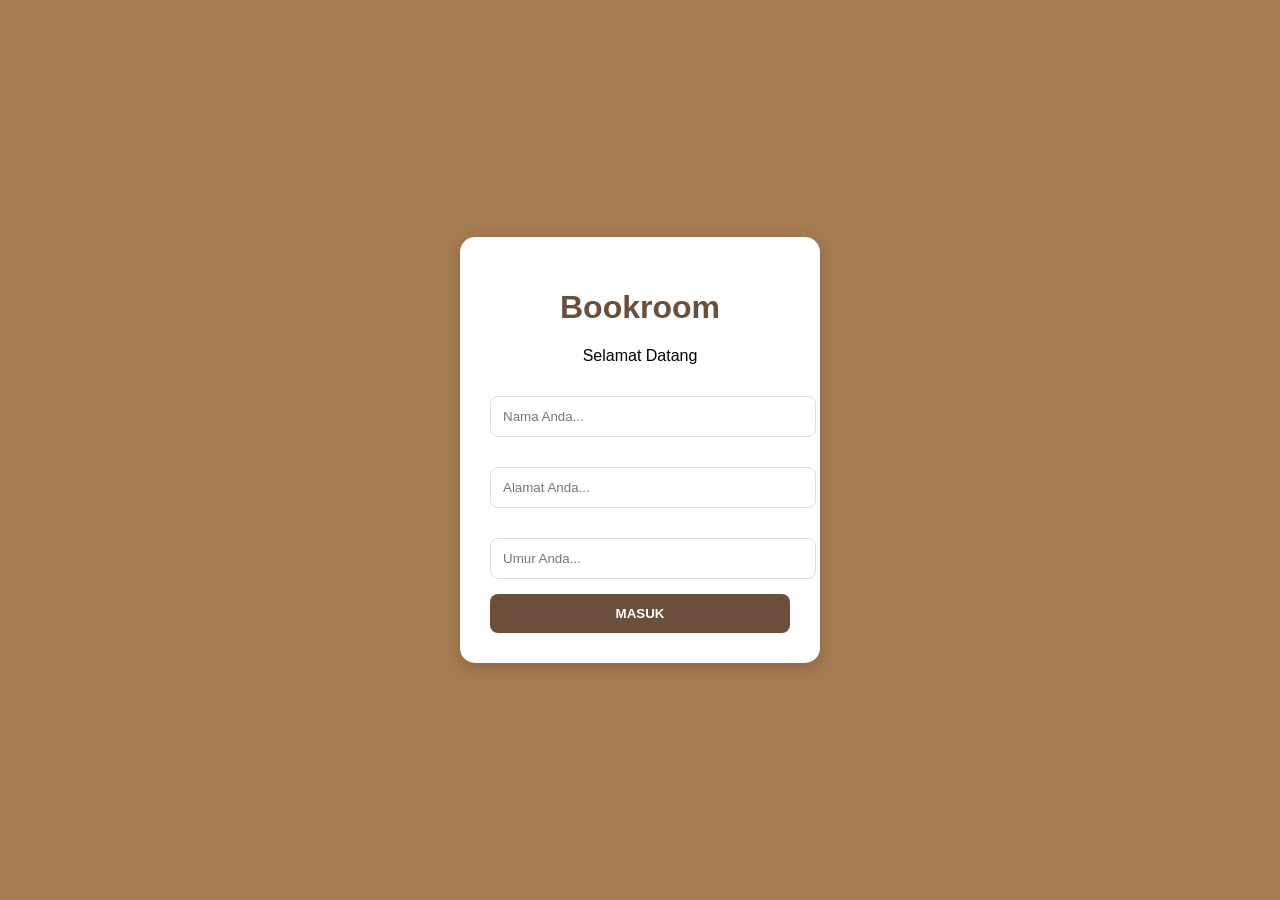
<file: index.html>
<!DOCTYPE html>
<html lang="id">
<head>
    <meta charset="UTF-8">
    <meta name="viewport" content="width=device-width, initial-scale=1.0">
    <title>Login - Bookroom</title>
    <link rel="stylesheet" href="CSS/login.css">
</head>
<body>
 
    <div class="login-card">
        <h1>Bookroom</h1>
        <p>Selamat Datang</p>
        
        <input type="text" id="username" placeholder="Nama Anda..." onkeypress="handleEnter(event)">
        <input type="text" id="alamat" placeholder="Alamat Anda..." onkeypress="handleEnter(event)">
        <input type="text" id="umur" placeholder="Umur Anda..." onkeypress="handleEnter(event)">
        <button onclick="login()">MASUK</button>
    </div>
 
    <script src="JS/login.js"></script>

</body>
</html>
</file>
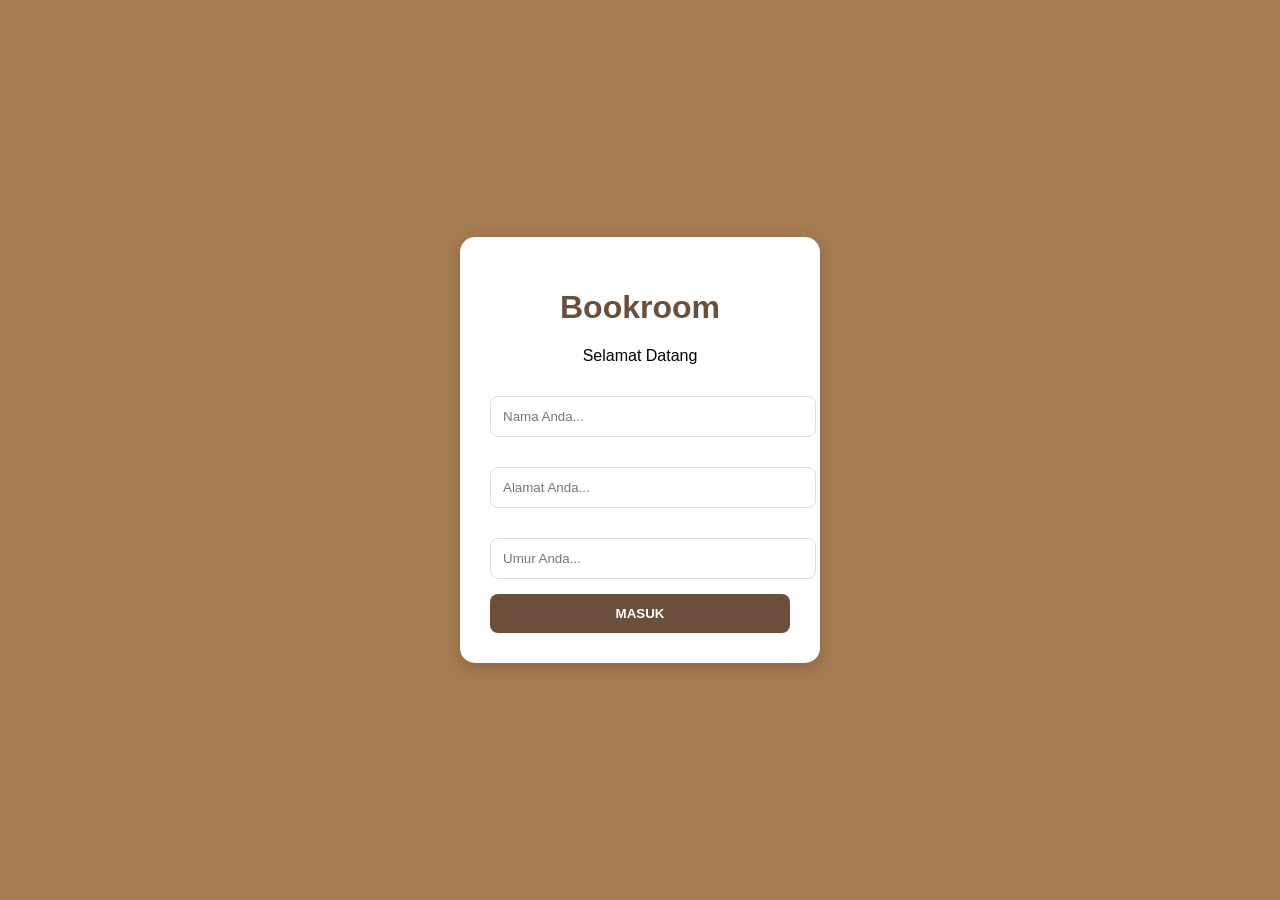
<file: dashboard.html>
<!DOCTYPE html>
<html lang="id">
<head>
    <meta charset="UTF-8">
    <meta name="viewport" content="width=device-width, initial-scale=1.0">
    <title>BookRoom</title>
    <link rel="stylesheet" href="CSS/style.css">
</head>
<body>
 
    <div class="sidebar">
        <div class="sidebar-logo">
            <img src="asssets/logo/logo1.png" width="100" alt="Logo BookRoom"> 
        </div>
        <ul class="menu">
            <li onclick="showPage('dashboard')">Dashboard</li>
            <li onclick="showPage('pinjam')">Peminjaman</li>
            <li onclick="showPage('history')">Riwayat Peminjaman</li>
            <li onclick="showPage('about')">About</li>
        </ul>
        <br>
        <a href="index.html" class="btn" style="text-align: center; display: block; margin: 0 20px;">Login</a>
    </div>

    <div class="main">
        <div class="search-bar">
            <input type="text" id="searchDashboard" placeholder="Cari buku..." onkeyup="searchRekomendasi()">
            <span class="search-icon">🔍︎</span>
        </div>

        <div id="dashboard" class="page">
            <div class="welcome">
                <h2>Selamat Datang di BookRoom</h2>
                <p>Website ini membantu kamu meminjam dan mengelola buku perpustakaan dengan lebih mudah.</p>
                <button class="btn" onclick="showPage('pinjam')">Mulai Meminjam</button>
            </div>
            <h2>Rekomendasi Buku</h2>
            <div class="book-grid" id="rekomendasi"></div>
        </div>

        <div id="pinjam" class="page">
            <h1>Peminjaman Buku</h1>
            <div id="form">
                <input type="text" id="judul" placeholder="Judul Buku">
                <input type="text" id="penulis" placeholder="Penulis">
                <input type="text" id="jenis" placeholder="Jenis Buku">
                <button class="btn" onclick="tambahBuku()">Tambah Buku</button>
            </div>
            <table style="margin-top:20px">
                <thead>
                    <tr>
                        <th>No</th>
                        <th>Judul</th>
                        <th>Penulis</th>
                        <th>Jenis Buku</th>
                        <th>Status</th>
                        <th>Aksi</th>
                    </tr>
                </thead>
                <tbody id="tableBuku"></tbody>
            </table>
        </div>

        <div id="history" class="page">
            <h1>History Peminjaman</h1>
            <table>
                <thead>
                    <tr>
                        <th>No</th>
                        <th>Judul Buku</th>
                        <th>Tanggal</th>
                        <th>Nama Peminjam</th>
                        <th>Jumlah</th>
                        <th>Status</th>
                        <th>Aksi</th>
                    </tr>
                </thead>
                <tbody id="historyTable"></tbody>
            </table>
        </div>

        <div id="about" class="page">
            <h1>Tentang BookRoom</h1>
            <p>Website perpustakaan digital sederhana untuk memudahkan peminjaman buku.</p>
            <div class="team-grid">
                <div class="team-card">
                    <img src="asssets/img/eky.jpeg" alt="Foto Rezky">
                    <h3>Muhammad Rezky Arsy Ramadhan</h3>
                    <p>Backend Developer</p>
                </div>
                <div class="team-card">
                    <img src="asssets/img/kara.jpg" alt="Foto Carasia">
                    <h3>Ni Made Ayu Carasia Susanti</h3>
                    <p>UI/UX Designer</p>
                </div>
                <div class="team-card">
                    <img src="asssets/img/zaidan.jpeg" alt="Foto Zaidan">
                    <h3>Muhammad Zaidan Sidqi Nurmansyah</h3>
                    <p>Frontend Developer</p>
                </div>
            </div>
        </div>
    </div>

    <script src="JS/script.js"></script>
</body>
</html>
</file>
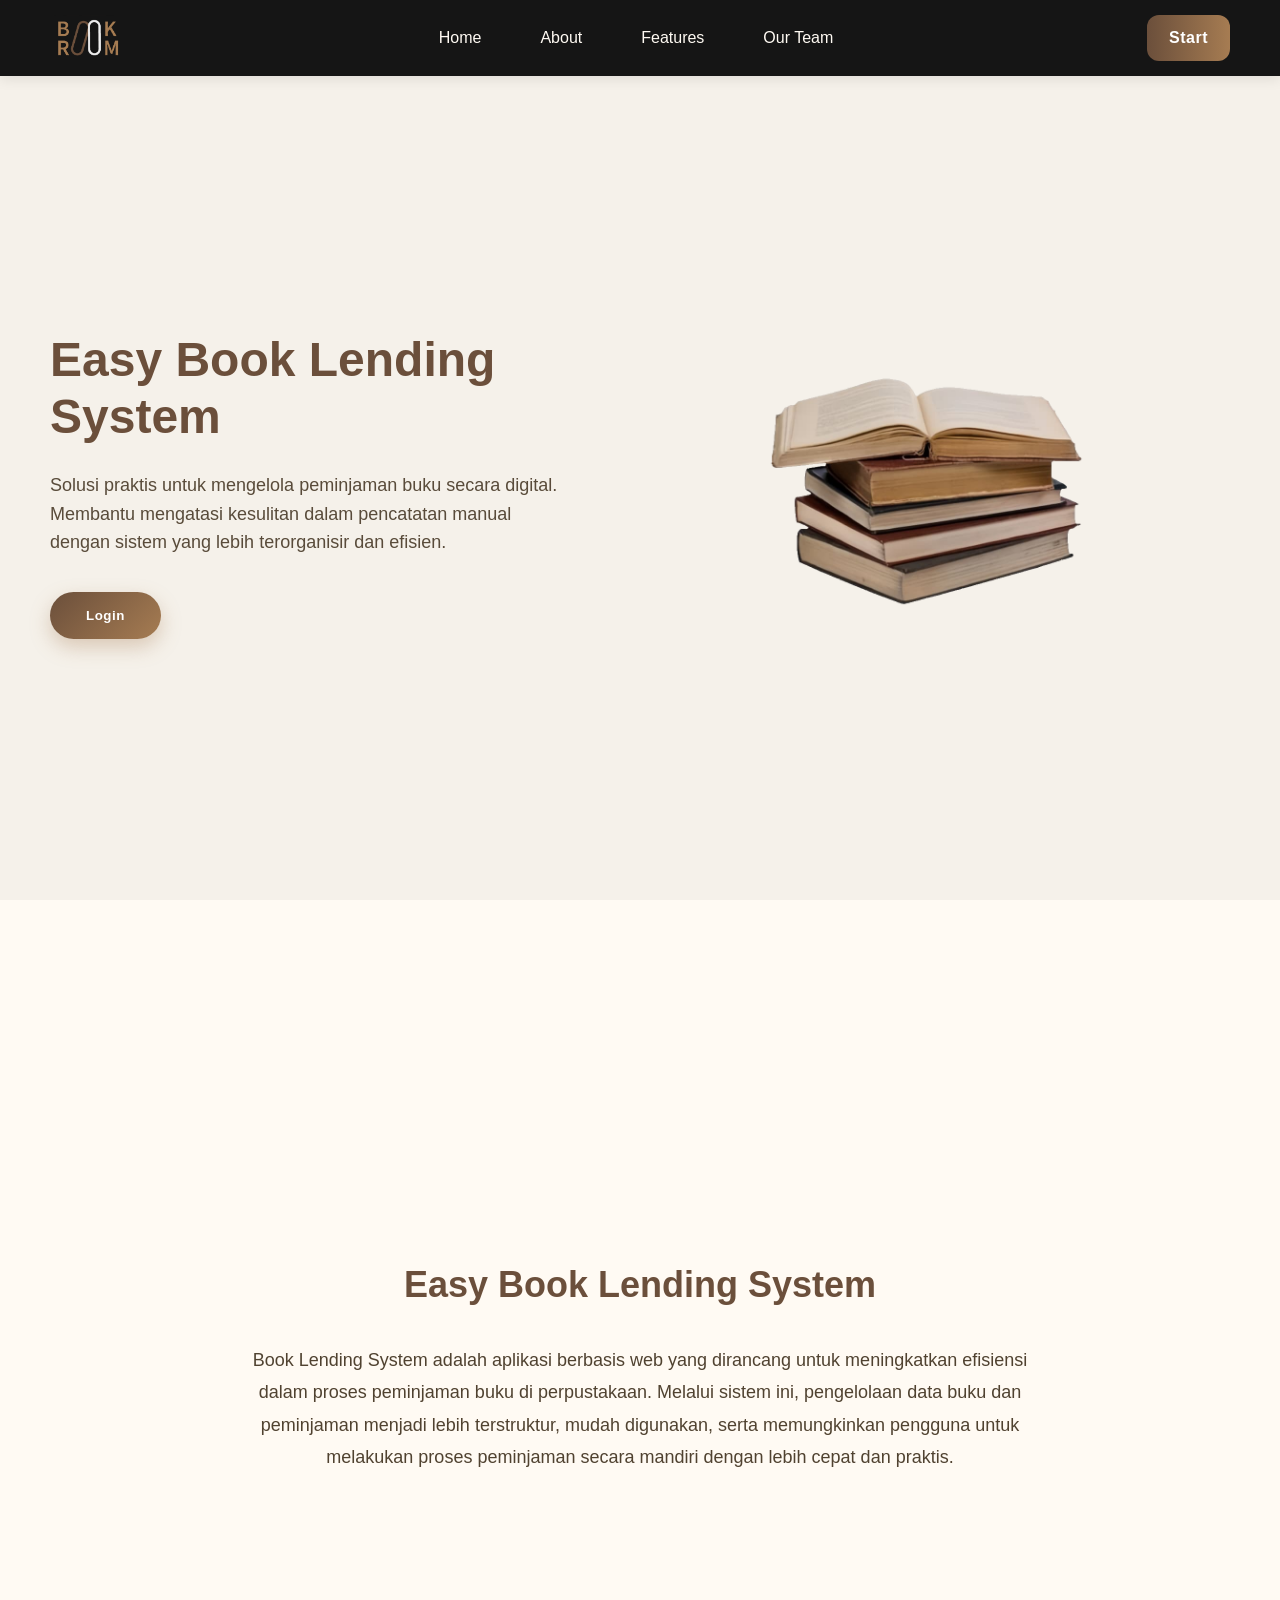
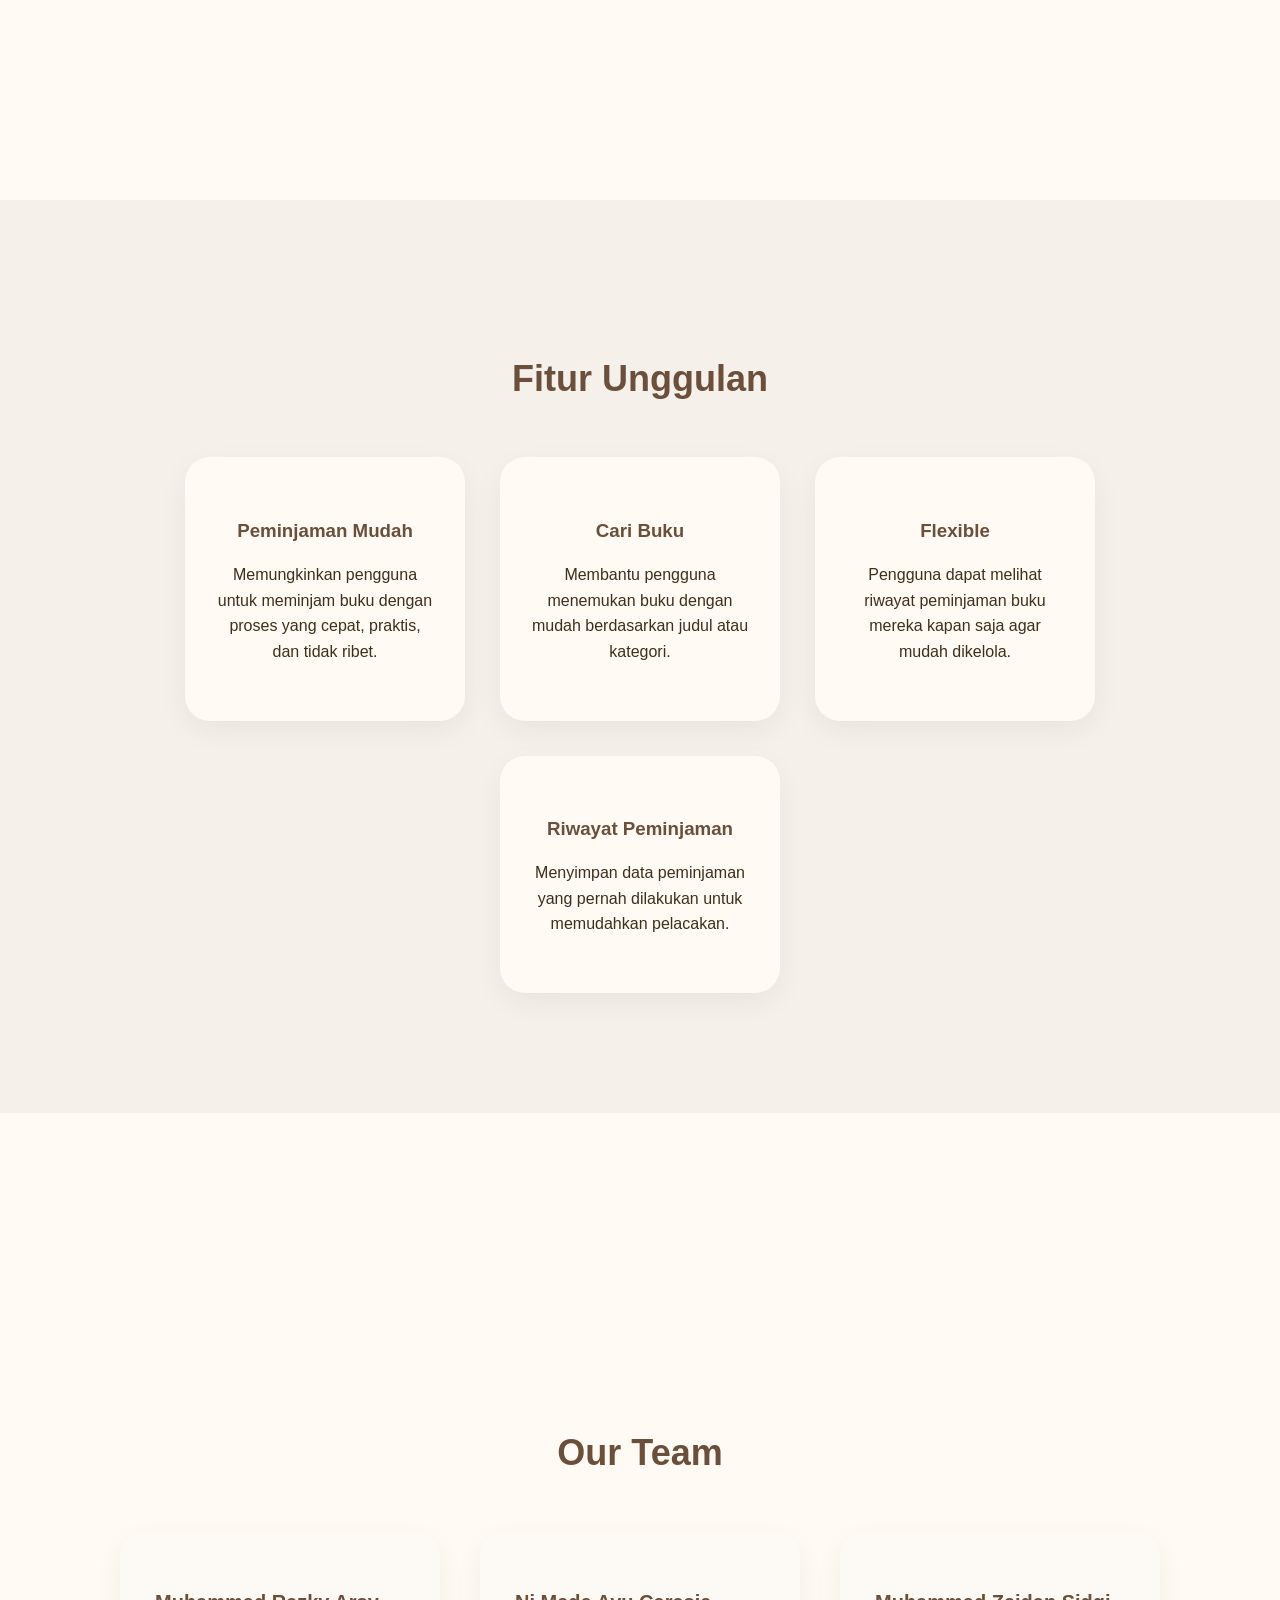
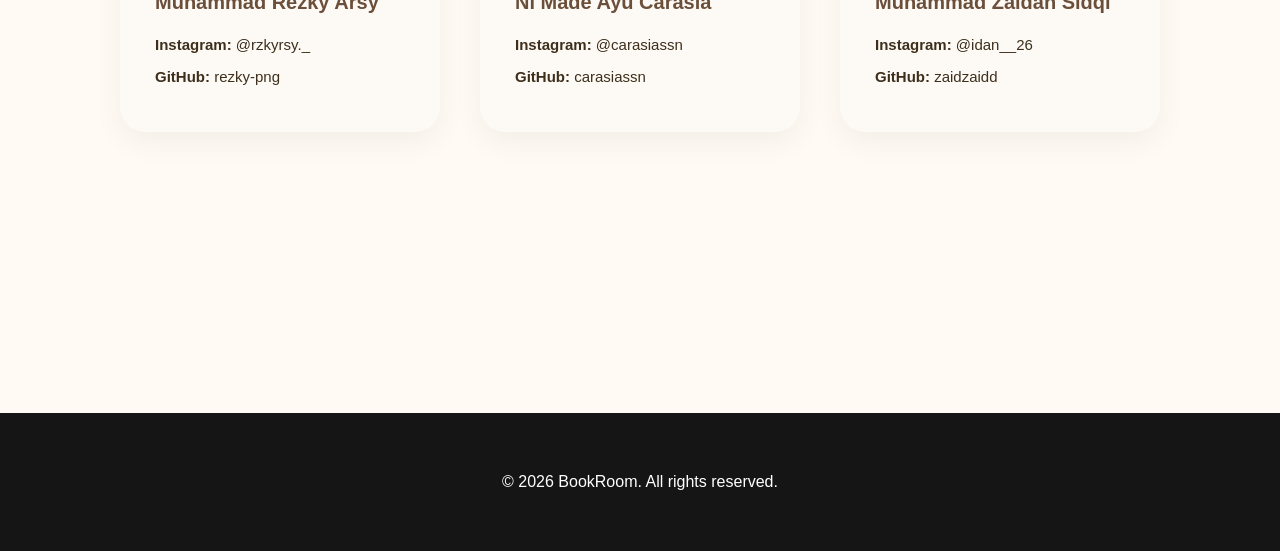
<file: landing.html>
<!DOCTYPE html>
<html lang="id">
<head>
    <meta charset="UTF-8">
    <meta name="viewport" content="width=device-width, initial-scale=1.0">
    <title>Landing Page BookRoom</title>
    <link rel="stylesheet" href="CSS/landing.css">
</head>
<body>
 
    <nav>
        <img src="asssets/logo/logo1.png" alt="Logo BookRoom" class="logo">
        <div class="menu">
            <a href="#home">Home</a>
            <a href="#about">About</a>
            <a href="#features">Features</a>
            <a href="#contact">Our Team</a>
        </div>
        <a href="index.html" class="start-btn">Start</a>
    </nav>

    <section id="home">
        <div class="home-container">
            <div class="home-text">
                <h1>Easy Book Lending System</h1>
                <p>Solusi praktis untuk mengelola peminjaman buku secara digital. Membantu mengatasi kesulitan dalam pencatatan manual dengan sistem yang lebih terorganisir dan efisien.</p>
                <button onclick="relogin()" class="btn">Login</button>
            </div>
            <div class="home-image">
                <img src="asssets/logo/book.png" alt="Ilustrasi Buku">
            </div>
        </div>
    </section>

    <section id="about">
        <h2>Easy Book Lending System</h2>
        <p>Book Lending System adalah aplikasi berbasis web yang dirancang untuk meningkatkan efisiensi dalam proses peminjaman buku di perpustakaan. Melalui sistem ini, pengelolaan data buku dan peminjaman menjadi lebih terstruktur, mudah digunakan, serta memungkinkan pengguna untuk melakukan proses peminjaman secara mandiri dengan lebih cepat dan praktis.</p>
    </section>

    <section id="features">
        <h2>Fitur Unggulan</h2>
        <div class="features-grid">
            <div class="feature-card">
                <h3>Peminjaman Mudah</h3>
                <p>Memungkinkan pengguna untuk meminjam buku dengan proses yang cepat, praktis, dan tidak ribet.</p>
            </div>
            <div class="feature-card">
                <h3>Cari Buku</h3>
                <p>Membantu pengguna menemukan buku dengan mudah berdasarkan judul atau kategori.</p>
            </div>
            <div class="feature-card">
                <h3>Flexible</h3>
                <p>Pengguna dapat melihat riwayat peminjaman buku mereka kapan saja agar mudah dikelola.</p>
            </div>
            <div class="feature-card">
                <h3>Riwayat Peminjaman</h3>
                <p>Menyimpan data peminjaman yang pernah dilakukan untuk memudahkan pelacakan.</p>
            </div>
        </div>
    </section>

    <section id="contact">
        <h2>Our Team</h2>
        <div class="contact-grid">
            <div class="contact-card">
                <h3>Muhammad Rezky Arsy</h3>
                <p><strong>Instagram:</strong> @rzkyrsy._</p>
                <p><strong>GitHub:</strong> rezky-png</p>
            </div>
            <div class="contact-card">
                <h3>Ni Made Ayu Carasia</h3>
                <p><strong>Instagram:</strong> @carasiassn</p>
                <p><strong>GitHub:</strong> carasiassn</p>
            </div>
            <div class="contact-card">
                <h3>Muhammad Zaidan Sidqi</h3>
                <p><strong>Instagram:</strong> @idan__26</p>
                <p><strong>GitHub:</strong> zaidzaidd</p>
            </div>
        </div>
    </section>

    <footer>
        <p>&copy; 2026 BookRoom. All rights reserved.</p>
    </footer>

</body>
</html>
</file>
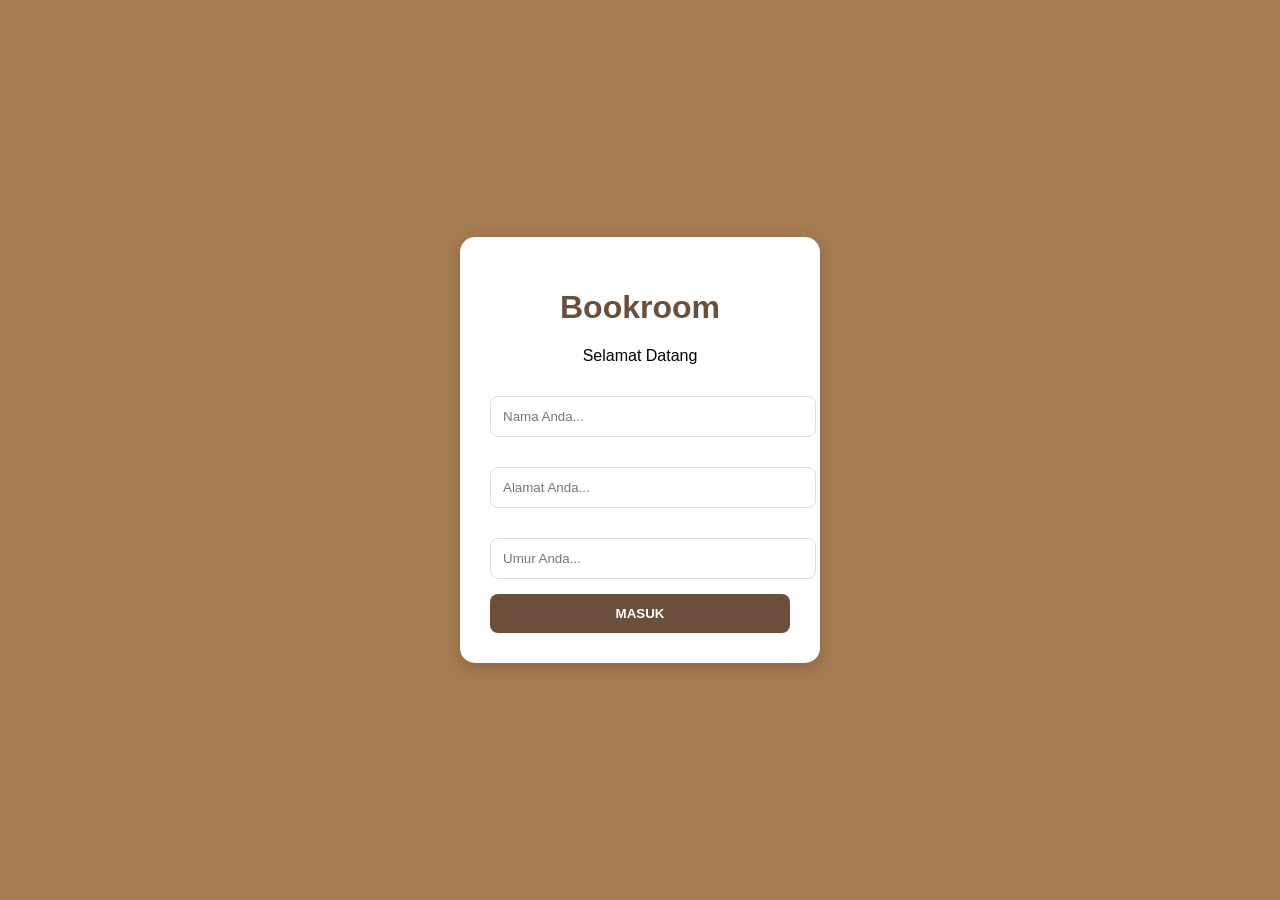
<file: login.html>
<!DOCTYPE html>
<html lang="id">
<head>
    <meta charset="UTF-8">
    <meta name="viewport" content="width=device-width, initial-scale=1.0">
    <title>Login - Bookroom</title>
    <link rel="stylesheet" href="CSS/login.css">
</head>
<body>

    <div class="login-card">
        <h1>Bookroom</h1>
        <p>Selamat Datang</p>
        
        <input type="text" id="username" placeholder="Nama Anda..." onkeypress="handleEnter(event)">
        <input type="text" id="alamat" placeholder="Alamat Anda..." onkeypress="handleEnter(event)">
        <input type="text" id="umur" placeholder="Umur Anda..." onkeypress="handleEnter(event)">
        <button onclick="login()">MASUK</button>
    </div>

    <script src="JS/login.js"></script>

</body>
</html>
</file>
<file: CSS/login.css>
body {
            font-family: Arial, sans-serif;
            background: #a67c52; 
            display: flex;
            justify-content: center;
            align-items: center;
            height: 100vh;
            margin: 0;
        }
 
        .login-card {
            background: white;
            padding: 30px;
            border-radius: 15px;
            text-align: center;
            width: 80%;
            max-width: 300px;
            box-shadow: 0 4px 15px rgba(0,0,0,0.2);
        }

        h1 { color: #6b4f3b; }

        input {
            width: 100%;
            padding: 12px;
            margin: 15px 0;
            border: 1px solid #ddd;
            border-radius: 8px;
        }

        button {
            width: 100%;
            padding: 12px;
            background: #6b4f3b;
            color: white;
            border: none;
            border-radius: 8px;
            font-weight: bold;
            cursor: pointer;
        }

        button:hover {
            background: #a67c52;
        }
</file>
<file: CSS/style.css>
body{
margin:0;
display:flex;
background:#f5f1ea;
color:#3e2f1c;
font-family:'Segoe UI',sans-serif;
transition:all 0.2s ease;
}

div,section,table,th,td,input,button{
box-sizing:border-box;
}

.sidebar{
width:230px;
background:#222;
color:white;
height:100vh;
padding:20px 10px;
position:fixed;
}

.sidebar-logo img{
width:80%;
margin-left:5%;
}

.menu{
padding:0;
}

.menu li{
list-style:none;
padding:12px;
margin-bottom:10px;
border-radius:8px;
cursor:pointer;
color:#ddd;
transition:0.25s;
}

.menu li:hover{
background:#333;
color:#a67c52;
padding-left:18px;
}

.main{
margin-left:230px;
padding:35px;
width:100%;
}

.page{
display:none;
}

.welcome{
background:#fffaf3;
padding:25px;
border-radius:20px;
box-shadow:0 8px 25px rgba(0,0,0,0.1);
margin-bottom:30px;
transition:0.3s;
}

.welcome:hover{
transform:translateY(-5px); 
box-shadow:0 15px 30px rgba(0,0,0,0.2);
}


.btn{
background:linear-gradient(90deg,#6b4f3b,#a67c52);
border:none;
padding:12px 18px;
color:white;
border-radius:12px;
cursor:pointer;
margin-top:10px;
font-weight:bold;
transition:0.3s;
}

.btn:hover{
transform:scale(1.05);
filter:brightness(1.1);
}

.book-grid{
display:grid;
grid-template-columns:repeat(3,1fr);
gap:20px;
}


.book{
background:#fffaf3;
padding:18px;
border-radius:15px;
box-shadow:0 5px 15px rgba(0,0,0,0.1);
transition:0.3s;
cursor:pointer;
}

.book:hover{
transform:scale(1.06);
background:#f7efe5;
box-shadow:0 10px 25px rgba(0,0,0,0.15);
}



table{
width:100%;
border-collapse:collapse;
background:#fffaf3;
border-radius:15px;
overflow:hidden;
box-shadow:0 5px 15px rgba(0,0,0,0.1);
}

th{
background:#f3e6d8;
padding:12px;
text-align:left;
}

td{
padding:12px;
border-bottom:1px solid #e5d5c3;
}

tr:hover{
background:#f9f4ee;
}

.team-grid{
display:flex;
justify-content:center;
gap:30px;
margin-top:40px;
flex-wrap:wrap;
}

.team-card{
background:#fffaf3;
width:300px;
height:400px;
padding:25px 20px;
border-radius:20px;
text-align:center;
box-shadow:0 8px 20px rgba(0,0,0,0.1);
transition:0.3s;
}

.team-card:hover{
transform:translateY(-8px);
box-shadow:0 15px 30px rgba(0,0,0,0.2);
}

.team-card img{
width:150px;
height:150px;
border-radius:50%;
object-fit:cover;
margin-bottom:10px;
}

.team-card h3{
margin:5px 0;
color:#6b4f3b;
}

.team-card p{
font-size:14px;
opacity:0.7;
}



.search-bar{
position:relative;
width:300px;
margin-bottom:20px;
}

.search-bar input{
width:100%;
padding:12px 40px 12px 15px;
border-radius:12px;
border:1px solid #d6bfa7;
background:#fffaf3;
font-size:14px;
outline:none;
}

.search-bar input:focus{
border-color:#a67c52;
box-shadow:0 0 5px rgba(166,124,82,0.4);
}

.search-icon{
position:absolute;
right:12px;
top:50%;
transform:translateY(-50%);
font-size:16px;
opacity:0.6;
}
</file>
<file: CSS/landing.css>
html {
  scroll-behavior: smooth;
}

body {
  margin: 0;
  padding: 0;
  font-family: 'Segoe UI', sans-serif;
  background: #f5f1ea;
  color: #3e2f1c;
  line-height: 1.6;
  overflow-x: hidden;
}

a {
  text-decoration: none;
  color: inherit;
}

nav {
  display: flex;
  justify-content: space-between;
  align-items: center;
  padding: 15px 50px;
  background: #151515;
  position: fixed;
  top: 0;
  left: 0;
  width: 100%;
  z-index: 1000;
  box-shadow: 0 4px 12px rgba(0,0,0,0.08);
  box-sizing: border-box;
}

.logo {
    height: 45px;      
    width: auto;       
    display: block;
    transition: 0.3s;  
}

.logo:hover {
    transform: scale(1.05);
}
.menu {
  display: flex;
  gap: 35px;
  align-items: center;
}

.menu a {
  font-weight: 500;
  color: #fffaf3;
  padding: 8px 12px;
  border-radius: 8px;
  transition: all 0.3s;
}

.menu a:hover {
  background: rgba(166,124,82,0.1);
  color: #a67c52;
}

.start-btn {
  background: linear-gradient(90deg, #6b4f3b, #a67c52);
  color: white;
  padding: 10px 22px;
  border-radius: 12px;
  font-weight: 600;
  letter-spacing: 0.5px;
  transition: transform 0.3s, box-shadow 0.3s;
}

.start-btn:hover {
  transform: translateY(-2px);
  box-shadow: 0 8px 18px rgba(166,124,82,0.4);
}

section {
  padding: 120px 50px;
  min-height: 100vh;
  display: flex;
  flex-direction: column;
  justify-content: center;
  box-sizing: border-box;
}

#home {
  padding-top: 150px;
}

.home-container {
  display: flex;
  align-items: center;
  justify-content: space-between;
  gap: 60px;
  width: 100%;
}

.home-text {
  flex: 1;
  max-width: 550px;
}

.home-text h1 {
  font-size: 48px;
  color: #6b4f3b;
  margin-bottom: 25px;
  line-height: 1.2;
}

.home-text p {
  font-size: 18px;
  margin-bottom: 35px;
  opacity: 0.85;
}

.btn {
  background: linear-gradient(135deg, #6b4f3b, #a67c52);
  color: white;
  padding: 16px 36px;
  border: none;
  border-radius: 30px;
  cursor: pointer;
  font-weight: 600;
  letter-spacing: 0.5px;
  box-shadow: 0 8px 20px rgba(166,124,82,0.35);
  position: relative;
  overflow: hidden;
  transition: all 0.3s ease;
}

.btn::after {
  content: "";
  position: absolute;
  width: 100%;
  height: 100%;
  top: 0;
  left: -100%;
  background: linear-gradient(120deg, transparent, rgba(255,255,255,0.4), transparent);
  transition: 0.5s;
}

.btn:hover::after {
  left: 100%;
}

.btn:hover {
  transform: translateY(-4px);
  box-shadow: 0 15px 30px rgba(166,124,82,0.5);
}

.home-image {
  flex: 1.2;
  display: flex;
  justify-content: flex-end;
}

.home-image img {
  width: 100%;
  max-width: 700px;
  object-fit: contain;
}

#about {
  background: #fffaf3;
  text-align: center;
}

#about h2 {
  font-size: 36px;
  color: #6b4f3b;
  margin-bottom: 30px;
}

#about p {
  max-width: 800px;
  margin: 0 auto;
  font-size: 18px;
  line-height: 1.8;
  opacity: 0.9;
}

#features {
  text-align: center;
}

#features h2 {
  font-size: 36px;
  color: #6b4f3b;
  margin-bottom: 50px;
}

.features-grid {
  display: flex;
  flex-wrap: wrap;
  justify-content: center;
  gap: 35px;
}

.feature-card {
  background: #fffaf3;
  padding: 40px 30px;
  border-radius: 25px;
  width: 280px;
  box-shadow: 0 10px 30px rgba(0,0,0,0.05);
  transition: all 0.3s ease;
  box-sizing: border-box;
}

.feature-card:hover {
  transform: translateY(-10px);
  box-shadow: 0 20px 40px rgba(166,124,82,0.15);
}

.feature-card h3 {
  color: #6b4f3b;
  margin-bottom: 15px;
}

#contact {
  background: #fffaf3;
  text-align: center;
}

#contact h2 {
  font-size: 36px;
  color: #6b4f3b;
  margin-bottom: 50px;
}

.contact-grid {
  display: flex;
  justify-content: center;
  gap: 40px;
  flex-wrap: wrap;
}

.contact-card {
  background: #fdfaf5;
  padding: 35px;
  border-radius: 25px;
  width: 320px;
  box-shadow: 0 10px 30px rgba(0,0,0,0.05);
  transition: all 0.3s ease;
  box-sizing: border-box;
  text-align: left;
}

.contact-card:hover {
  transform: translateY(-10px);
  box-shadow: 0 20px 40px rgba(166,124,82,0.15);
}

.contact-card h3 {
  margin-bottom: 15px;
  font-size: 20px;
  color: #6b4f3b;
}

.contact-card p {
  margin: 8px 0;
  font-size: 15px;
}

footer {
  text-align: center;
  padding: 40px;
  background: #151515;
  color: white;
}
</file>
